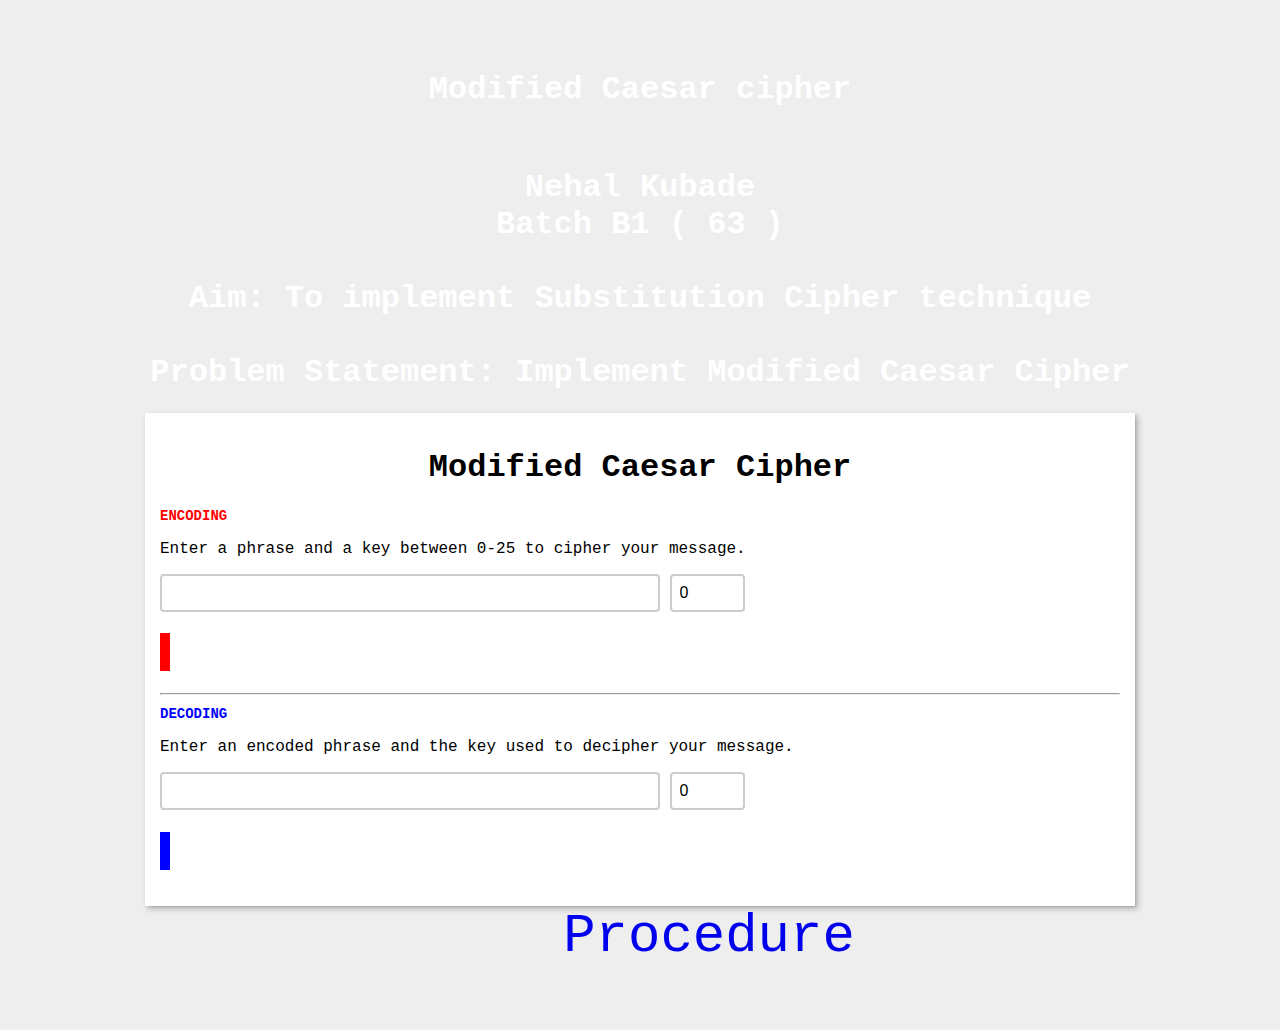
<file: index.html>
<!DOCTYPE html>
<html lang="en">
  <head>
    <meta charset="UTF-8" />
    <meta http-equiv="X-UA-Compatible" content="IE=edge" />
    <meta name="viewport" content="width=device-width, initial-scale=1.0" />
    <title>Modified Caesar Cipher</title>
    <link rel="stylesheet" href="style.css" />
  </head>
  <body>
    <header>
      <h1 class="text-center" style="color: white">Modified Caesar cipher</h1>
      <br />
      <h1 class="text-center" style="color: white">
        Nehal Kubade<br />
        Batch B1 ( 63 )<br /><br />
        Aim: To implement Substitution Cipher technique
        <br /><br />
        Problem Statement: Implement Modified Caesar Cipher
      </h1>
    </header>
    <div class="container">
      <h1 class="text-center">Modified Caesar Cipher</h1>
      <h2 class="subheader color-red">Encoding</h2>
      <p>Enter a phrase and a key between 0-25 to cipher your message.</p>
      <input id="userEncodeInput" class="user-input" type="text" />
      <input id="cipherEncodeKey" type="number" min="0" max="25" value="0" />
      <h1 class="cipher-output color-red" id="cipherEncodeOutput"></h1>
      <hr />
      <h2 class="subheader color-blue">Decoding</h2>
      <p>Enter an encoded phrase and the key used to decipher your message.</p>
      <input id="userDecodeInput" class="user-input" type="text" />
      <input id="cipherDecodeKey" type="number" min="0" max="25" value="0" />
      <h1 class="cipher-output color-blue" id="cipherDecodeOutput"></h1>
    </div>
     <a href="desc.html" style="text-decoration:none;font-size:6vh;margin-left:44%;">Procedure</a>
    <script src="index.js"></script>
  </body>
</html>
</file>
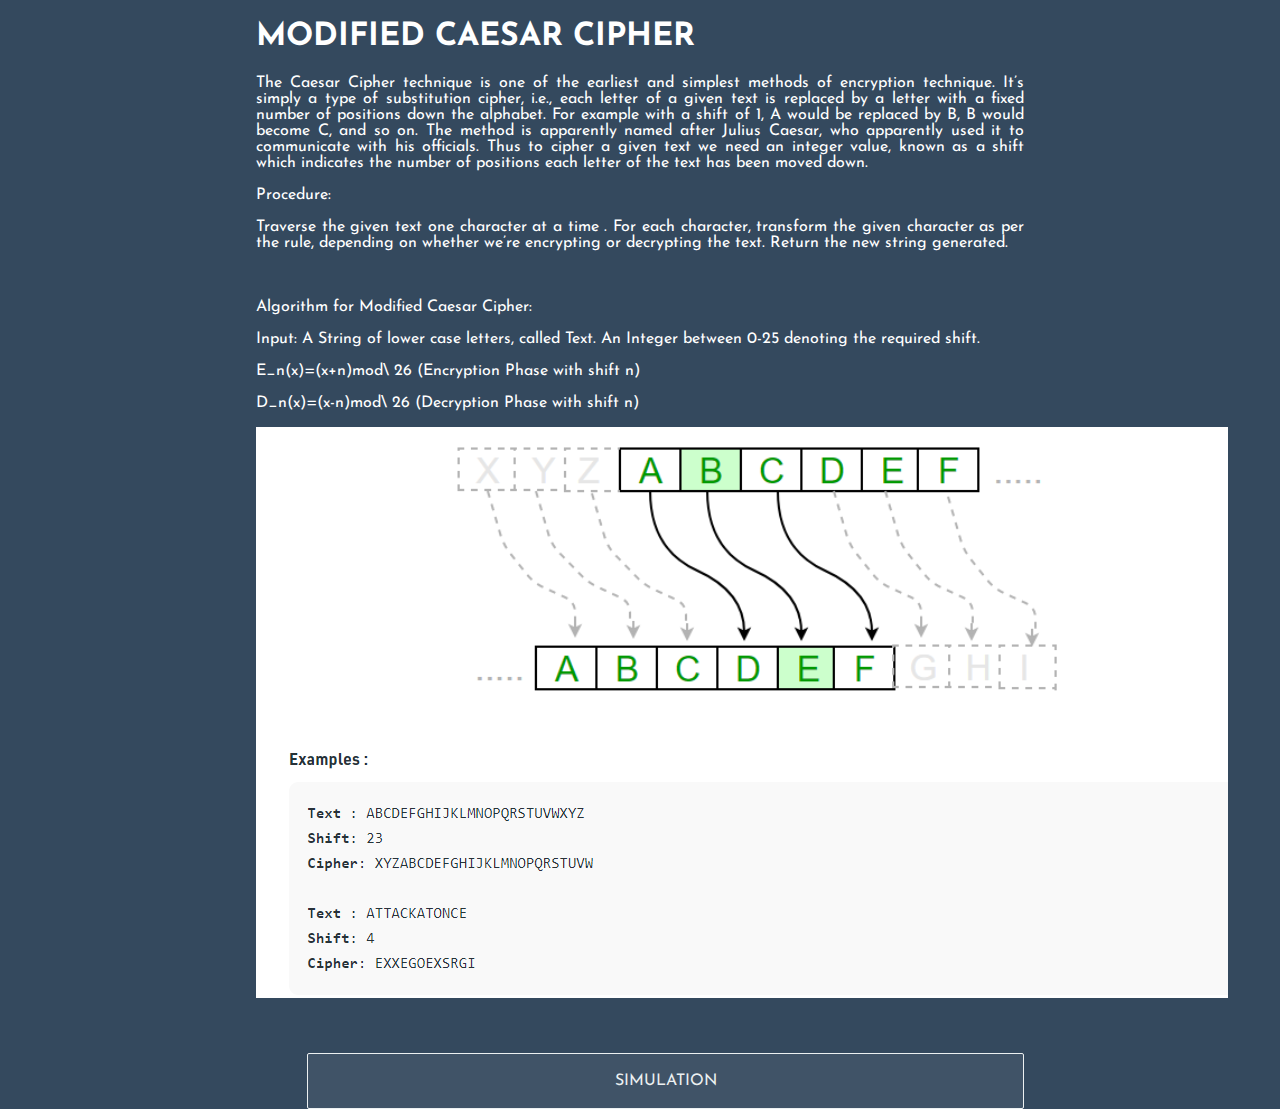
<file: desc.html>
<!DOCTYPE html>
<html lang="en">
  <head>
    <meta charset="UTF-8" />
    <meta http-equiv="X-UA-Compatible" content="IE=edge" />
    <meta name="viewport" content="width=device-width, initial-scale=1.0" />
    <link rel="stylesheet" href="desc.css" />
    <title>Description</title>
  </head>
  <body>
    <section>
      <div class="intro">
        <h1>Modified Caesar Cipher</h1>
        <p>
          The Caesar Cipher technique is one of the earliest and simplest
          methods of encryption technique. It’s simply a type of substitution
          cipher, i.e., each letter of a given text is replaced by a letter with
          a fixed number of positions down the alphabet. For example with a
          shift of 1, A would be replaced by B, B would become C, and so on. The
          method is apparently named after Julius Caesar, who apparently used it
          to communicate with his officials. Thus to cipher a given text we need
          an integer value, known as a shift which indicates the number of
          positions each letter of the text has been moved down.
          <br /><br />
          Procedure: <br /><br />
          Traverse the given text one character at a time . For each character,
          transform the given character as per the rule, depending on whether
          we’re encrypting or decrypting the text. Return the new string
          generated.
        </p>
        <br />
        <p>
          Algorithm for Modified Caesar Cipher: <br /><br />
          Input: A String of lower case letters, called Text. An Integer between
          0-25 denoting the required shift.
          <br />
          <br />
          E_n(x)=(x+n)mod\ 26 (Encryption Phase with shift n)<br><br> D_n(x)=(x-n)mod\
          26 (Decryption Phase with shift n)
        </p>
        <img src="example.png" alt="No image" style="margin-bottom:4vw;">
        <div style="margin-left:4vw;"><a class="btn" href="index.html">Simulation</a></div>
      </div>
    </section>
  </body>
</html>
</file>
<file: style.css>
body {
animation: changeBackgroundColor 7s infinite;
padding: 50px 0;
margin: 0;
background-color: #eee;
font-family: consolas, monospace;
}
@keyframes changeBackgroundColor {
    0% {
      background-color: #001F3F;
    }
    50% {
      background-color: #5d100a;
    }
    100% {
      background-color: #001F3F;
    }
}

.container {
background: white;
max-width: 75%;
margin: 0 auto;
padding: 15px;
box-shadow: 1px 1px 2px rgba(0,0,0,0.12), 3px 3px 6px rgba(0,0,0,0.24);
}

.text-center {
text-align: center;
}

.subheader {
text-transform: uppercase;
font-size: 14px;
}

.color-red {
color: red;
}

.color-blue {
color: blue;
}

input {
padding: 0.5rem;
font-size: 16px;
border: 2px solid #ccc;
border-radius: 4px;
}

.user-input {
min-width: 50%;
}

.cipher-output {
min-height: 38px;
border-left: 10px solid;
padding-left: 15px;
}
</file>
<file: desc.css>
@import url("https://fonts.googleapis.com/css?family=Josefin+Sans");
html,
body {
  height: 100%;
  margin: 0;
  padding: 0;
  font-family: "Josefin Sans", sans serif;
  color: #fff;
}

body {
  background: #34495e;
}

h1 {
  text-transform: uppercase;
}

p {
  text-align: justify;
}

section {
  display: flex;
  flex-direction: columns;
  height: 100%;
  position: relative;
}

section:after {
  content: "";
  position: absolute;
  top: 0;
  bottom: 0;
  left: 0;
  right: 0;
  background: url("https://c1.staticflickr.com/1/700/33168271301_35698586a8_c.jpg");
  background-size: cover;
  opacity: 0.8;
}

.intro {
  margin: auto;
  height:100%;
  width: 60%;
  position: relative;
  z-index: 1;
  padding-bottom:100px;
}

.btn {
  display: block;
  position: relative;
  margin: 0 auto;
  padding: 1.2em 3em;
  border-radius: 2px;
  border: 1px solid #ecf0f1;
  background: rgba(174, 178, 183, 0.1);
  color: #ecf0f1;
  text-decoration: none;
  text-transform: uppercase;
  text-align: center;
  -moz-transition: all 0.25s ease-in-out;
  -webkit-transition: all 0.25s ease-in-out;
  transition: all 0.25s ease-in-out;

}

.btn:hover {
  border: 1px solid #111;
  background: #222;
  color: #fff;
}

.btn:focus {
  border: 1px solid #111;
  background: #111;
  color: #fff;
}

@media only screen and (max-width: 800px) {
  .intro {
    width: 80%;
  }
}
</file>
